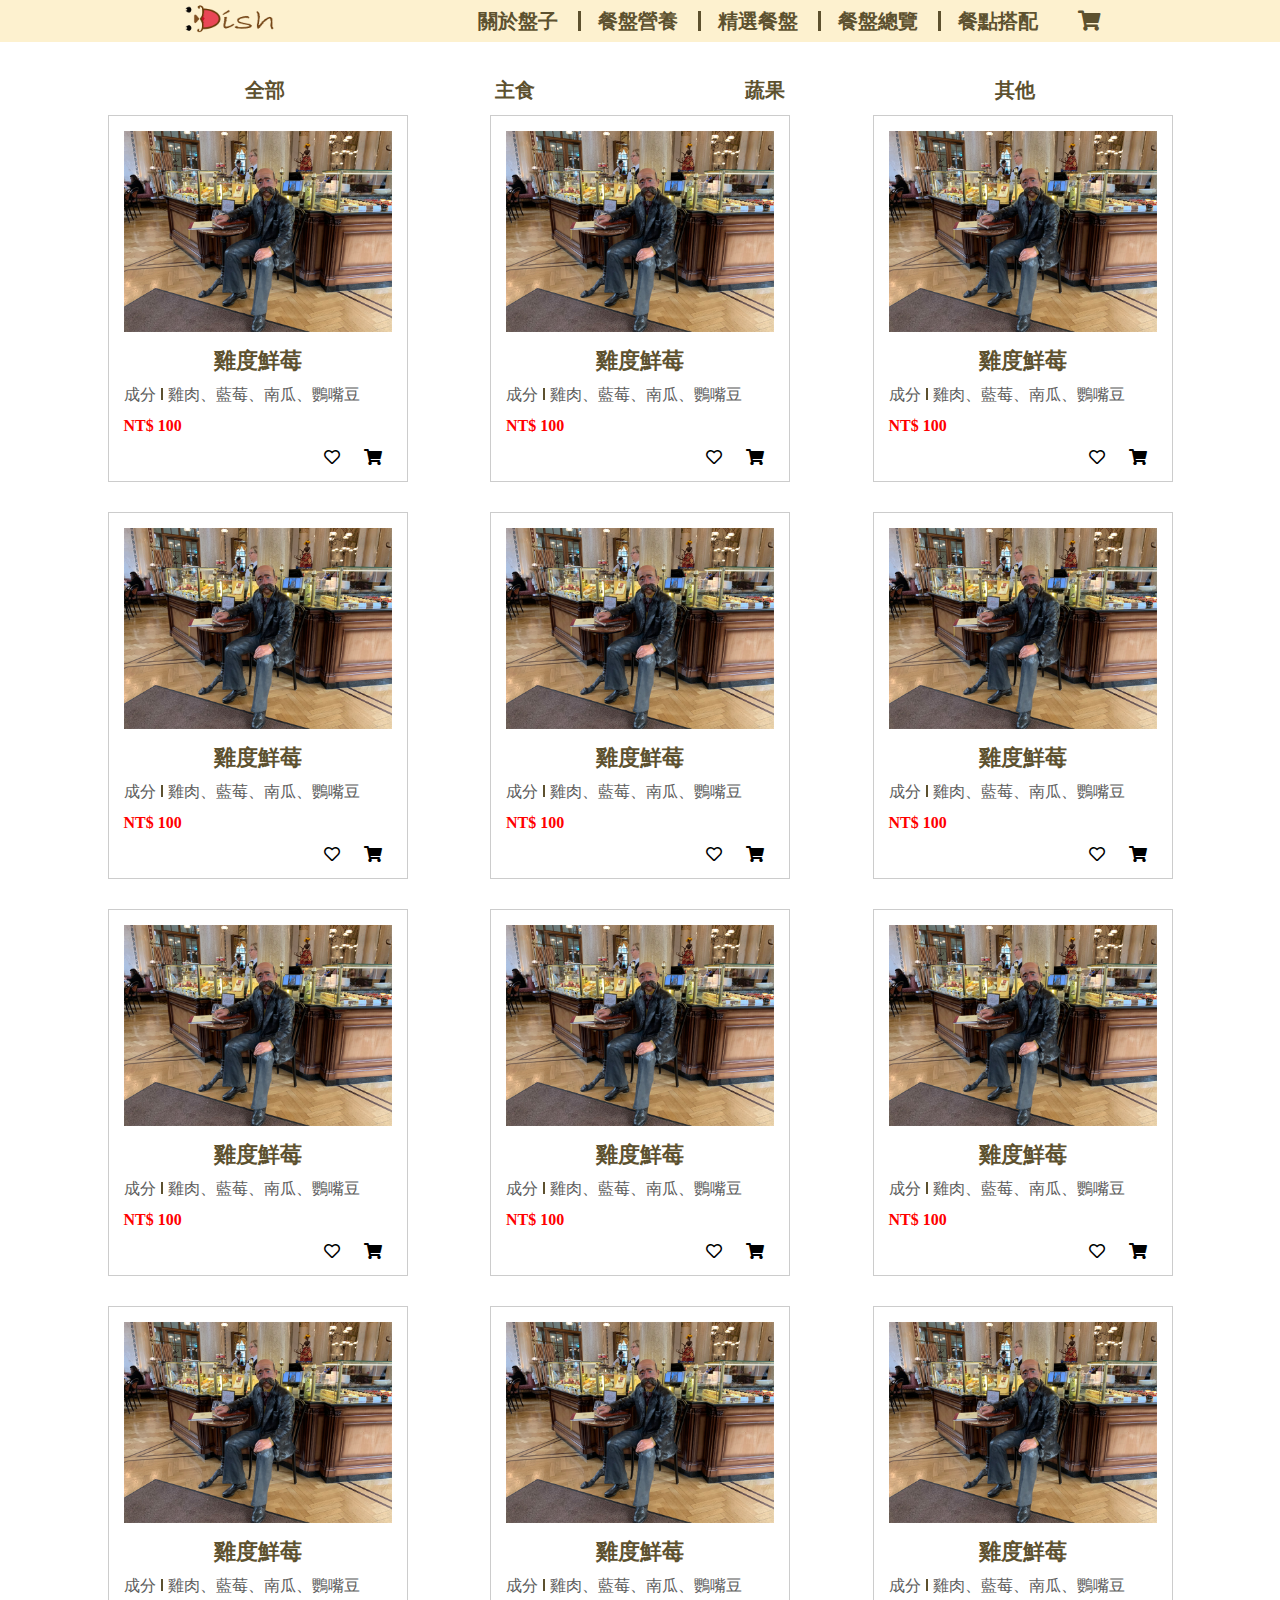
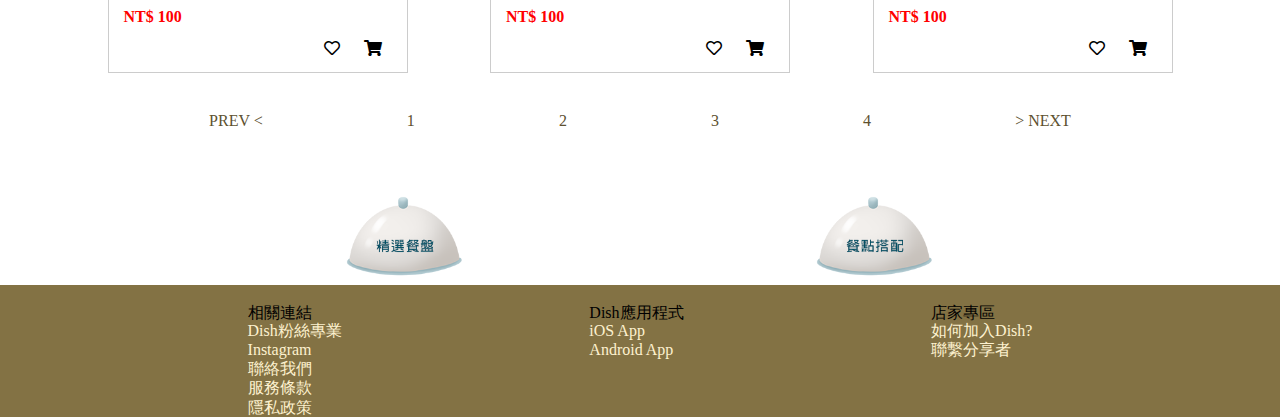
<file: HTML/Products.html>
<!DOCTYPE html>
<html lang="en">

<head>
  <meta charset="UTF-8">
  <meta http-equiv="X-UA-Compatible" content="IE=edge">
  <meta name="viewport" content="width=device-width, initial-scale=1.0">
  <title>Dish | 商品總覽</title>
  <link rel="stylesheet" href="./css/reset.css">
  <link rel="stylesheet" href="https://use.fontawesome.com/releases/v5.15.2/css/all.css">
  <link rel="stylesheet" href="./css/Products.css">
  <link rel="stylesheet" href="./css/grid.css">
</head>

<body>
  <!-- lightBox -->
  <div id="addCart">

  </div>
  <!-- Header -->
  <div class="Header">
    <nav class="nav row" id="nav">
      <div id="menu">
        <ul class="burgerBtn" id="burgerBtn">
          <li><a href="#"><i class="fas fa-bars"></i></a></li>
        </ul>
        <ul id="burgerList">
          <li><a href="./About.html">關於盤子</a></li>
          <li><a href="./Nutrition.html">餐盤營養</a></li>
          <li><a href="./Chosen.html">精選餐盤</a></li>
          <li><a href="./Products.html">餐盤總覽</a></li>
          <li><a href="./Conbination.html">餐點搭配</a></li>
        </ul>
      </div>
      <div id="Logo">
        <a href="../Index.html"><img src="./Pic/Logo.png" alt=""></a>
      </div>
      <div class="navBar">
        <ul class="navBar barList">
          <li><a href="./About.html">關於盤子</a></li>
          <li><a href="./Nutrition.html">餐盤營養</a></li>
          <li><a href="./Chosen.html">精選餐盤</a></li>
          <li><a href="./Products.html">餐盤總覽</a></li>
          <li><a href="./Conbination.html">餐點搭配</a></li>
        </ul>
        <div id="shopCart">
          <li><a><i class="fas fa-shopping-cart"></i></a>
        </div>
      </div>
    </nav>
    <div class="shadow" id="top-shadow"></div>
  </div>

  <!-- Body -->
  <div class="container">
    <div class="product">
      <div class="productSelector row">
        <ul>
          <li class="selectorBtn">全部</li>
          <li class="selectorBtn">主食</li>
          <li class="selectorBtn">蔬果</li>
          <li class="selectorBtn">其他</li>
        </ul>
      </div>

      <div class="productWrap row">

        <div class="productCard col-xl-3 col-lg-4 col-md-6">
          <a href="./Item.html"><div class="image"><img src="./Pic/restaurant/centercafe_res.jpeg" alt=""></div></a>
          <div class="context">
            <div class="title">
              <h3>雞度鮮莓</h3>
            </div>
            <div class="component"><span>成分</span>
              <p>雞肉、藍莓、南瓜、鸚嘴豆</p>
            </div>
            <div class="price">
              <p>NT$ 100</p>
            </div>
            <div class="icon">
              <i class="far fa-heart"></i>
              <i class="fas fa-shopping-cart"></i>
            </div>
          </div>
        </div>

        <div class="productCard col-xl-3 col-lg-4 col-md-6">
          <a href="./Item.html"></a><div class="image"><img src="./Pic/restaurant/centercafe_res.jpeg" alt=""></div></a>
          <div class="context">
            <div class="title">
              <h3>雞度鮮莓</h3>
            </div>
            <div class="component"><span>成分</span>
              <p>雞肉、藍莓、南瓜、鸚嘴豆</p>
            </div>
            <div class="price">
              <p>NT$ 100</p>
            </div>
            <div class="icon">
              <i class="far fa-heart"></i>
              <i class="fas fa-shopping-cart"></i>
            </div>
          </div>
        </div>

        <div class="productCard col-xl-3 col-lg-4 col-md-6">
          <div class="image"><img src="./Pic/restaurant/centercafe_res.jpeg" alt=""></div>
          <div class="context">
            <div class="title">
              <h3>雞度鮮莓</h3>
            </div>
            <div class="component"><span>成分</span>
              <p>雞肉、藍莓、南瓜、鸚嘴豆</p>
            </div>
            <div class="price">
              <p>NT$ 100</p>
            </div>
            <div class="icon">
              <i class="far fa-heart"></i>
              <i class="fas fa-shopping-cart"></i>
            </div>
          </div>
        </div>

        <div class="productCard col-xl-3 col-lg-4 col-md-6">
          <div class="image"><img src="./Pic/restaurant/centercafe_res.jpeg" alt=""></div>
          <div class="context">
            <div class="title">
              <h3>雞度鮮莓</h3>
            </div>
            <div class="component"><span>成分</span>
              <p>雞肉、藍莓、南瓜、鸚嘴豆</p>
            </div>
            <div class="price">
              <p>NT$ 100</p>
            </div>
            <div class="icon">
              <i class="far fa-heart"></i>
              <i class="fas fa-shopping-cart"></i>
            </div>
          </div>
        </div>

        <div class="productCard col-xl-3 col-lg-4 col-md-6">
          <div class="image"><img src="./Pic/restaurant/centercafe_res.jpeg" alt=""></div>
          <div class="context">
            <div class="title">
              <h3>雞度鮮莓</h3>
            </div>
            <div class="component"><span>成分</span>
              <p>雞肉、藍莓、南瓜、鸚嘴豆</p>
            </div>
            <div class="price">
              <p>NT$ 100</p>
            </div>
            <div class="icon">
              <i class="far fa-heart"></i>
              <i class="fas fa-shopping-cart"></i>
            </div>
          </div>
        </div>

        <div class="productCard col-xl-3 col-lg-4 col-md-6">
          <div class="image"><img src="./Pic/restaurant/centercafe_res.jpeg" alt=""></div>
          <div class="context">
            <div class="title">
              <h3>雞度鮮莓</h3>
            </div>
            <div class="component"><span>成分</span>
              <p>雞肉、藍莓、南瓜、鸚嘴豆</p>
            </div>
            <div class="price">
              <p>NT$ 100</p>
            </div>
            <div class="icon">
              <i class="far fa-heart"></i>
              <i class="fas fa-shopping-cart"></i>
            </div>
          </div>
        </div>

        <div class="productCard col-xl-3 col-lg-4 col-md-6">
          <div class="image"><img src="./Pic/restaurant/centercafe_res.jpeg" alt=""></div>
          <div class="context">
            <div class="title">
              <h3>雞度鮮莓</h3>
            </div>
            <div class="component"><span>成分</span>
              <p>雞肉、藍莓、南瓜、鸚嘴豆</p>
            </div>
            <div class="price">
              <p>NT$ 100</p>
            </div>
            <div class="icon">
              <i class="far fa-heart"></i>
              <i class="fas fa-shopping-cart"></i>
            </div>
          </div>
        </div>

        <div class="productCard col-xl-3 col-lg-4 col-md-6">
          <div class="image"><img src="./Pic/restaurant/centercafe_res.jpeg" alt=""></div>
          <div class="context">
            <div class="title">
              <h3>雞度鮮莓</h3>
            </div>
            <div class="component"><span>成分</span>
              <p>雞肉、藍莓、南瓜、鸚嘴豆</p>
            </div>
            <div class="price">
              <p>NT$ 100</p>
            </div>
            <div class="icon">
              <i class="far fa-heart"></i>
              <i class="fas fa-shopping-cart"></i>
            </div>
          </div>
        </div>

        <div class="productCard col-xl-3 col-lg-4 col-md-6">
          <div class="image"><img src="./Pic/restaurant/centercafe_res.jpeg" alt=""></div>
          <div class="context">
            <div class="title">
              <h3>雞度鮮莓</h3>
            </div>
            <div class="component"><span>成分</span>
              <p>雞肉、藍莓、南瓜、鸚嘴豆</p>
            </div>
            <div class="price">
              <p>NT$ 100</p>
            </div>
            <div class="icon">
              <i class="far fa-heart"></i>
              <i class="fas fa-shopping-cart"></i>
            </div>
          </div>
        </div>

        <div class="productCard col-xl-3 col-lg-4 col-md-6">
          <div class="image"><img src="./Pic/restaurant/centercafe_res.jpeg" alt=""></div>
          <div class="context">
            <div class="title">
              <h3>雞度鮮莓</h3>
            </div>
            <div class="component"><span>成分</span>
              <p>雞肉、藍莓、南瓜、鸚嘴豆</p>
            </div>
            <div class="price">
              <p>NT$ 100</p>
            </div>
            <div class="icon">
              <i class="far fa-heart"></i>
              <i class="fas fa-shopping-cart"></i>
            </div>
          </div>
        </div>

        <div class="productCard col-xl-3 col-lg-4 col-md-6">
          <div class="image"><img src="./Pic/restaurant/centercafe_res.jpeg" alt=""></div>
          <div class="context">
            <div class="title">
              <h3>雞度鮮莓</h3>
            </div>
            <div class="component"><span>成分</span>
              <p>雞肉、藍莓、南瓜、鸚嘴豆</p>
            </div>
            <div class="price">
              <p>NT$ 100</p>
            </div>
            <div class="icon">
              <i class="far fa-heart"></i>
              <i class="fas fa-shopping-cart"></i>
            </div>
          </div>
        </div>

        <div class="productCard col-xl-3 col-lg-4 col-md-6">
          <div class="image"><img src="./Pic/restaurant/centercafe_res.jpeg" alt=""></div>
          <div class="context">
            <div class="title">
              <h3>雞度鮮莓</h3>
            </div>
            <div class="component"><span>成分</span>
              <p>雞肉、藍莓、南瓜、鸚嘴豆</p>
            </div>
            <div class="price">
              <p>NT$ 100</p>
            </div>
            <div class="icon">
              <i class="far fa-heart"></i>
              <i class="fas fa-shopping-cart"></i>
            </div>
          </div>
        </div>




      </div>

      <div class="pagination row ">
        <ul>
          <li><a href="">PREV < </a>
          </li>
          <li><a href="">1</a></li>
          <li><a href="">2</a></li>
          <li><a href="">3</a></li>
          <li><a href="">4</a></li>
          <li><a href=""> > NEXT</a></li>
        </ul>
      </div>

    </div>
  </div>

  <!-- Footer -->
  <Footer>
    <div class="footer Pic">
      <div class="pot" id="viewShare">
        <div class="potPic">
          <a href="./Chosen.html"><img src="./Pic/PotArt.png" alt=""></a>
        </div>
        <div class="shadow">
          <img src="./Pic/shadow(new).png" alt="">
        </div>
      </div>
      <div class="pot" id="viewShare">
        <div class="potPic">
          <a href="./Conbination.html"><img src="./Pic/PotCom.png" alt=""></a>
        </div>
        <div class="shadow">
          <img src="./Pic/shadow(new).png" alt="">
        </div>
      </div>
    </div>
    <div class="footer content">
      <div class="connect">
        <span>相關連結</span>
        <a href="#">Dish粉絲專業</a>
        <a href="#">Instagram</a>
        <a href="#">聯絡我們</a>
        <a href="#">服務條款</a>
        <a href="#">隱私政策</a>
      </div>
      <div class="App">
        <span>Dish應用程式</span>
        <a href="#">iOS App</a>
        <a href="#">Android App</a>
      </div>
      <div class="forRestuarant">
        <span>店家專區</span>
        <a href="#">如何加入Dish?</a>
        <a href="#">聯繫分享者</a>
      </div>
    </div>
  </Footer>

  <script src="https://code.jquery.com/jquery-2.2.4.js" crossorigin="anonymous"></script>
  <script src="./JS/Products.js"></script>
</body>

</html>
</file>
<file: HTML/css/Products.css>
*{
  font-family: Verdana, Geneva, Tahoma, sans-serif;
}


/* Title */
h1{
  font-size: 36px;
  color: #5d512f;
}
h2{
  font-size: 32px;
  color: #5d512f;
  line-height: 2;
  font-weight: 700;
  width: 1200;
  text-align: center;
  margin: auto;
}
h2::before{
  content:url('../Pic/Titleimg.png');
  /* background-color: #000; */
  /* background-image: url(/Pic/Titleimg.png); */
  display:inline-block;
  width: 50px;
  height: 70px;
  overflow: hidden;
  vertical-align:text-bottom;
}
h2::after{
  content: "";
  width: 5em;
  height: 2px;
  background-color: #5d5d5d;
  display: block;
  margin: auto;
}
h3{
  font-size: 22px;
  color: #5d512f;
  font-weight: 700;
  margin: 15px 0px;
  text-align: center;
}

/* button */
Button{
  width: 120px;
  height: 40px;
  color: #5d512f;
  background-color: #ffffff;
  font-size: 18px;
  font-weight: 700;
  border: none;
}
Button:hover{
  text-shadow: 0px 0px 5px 1px;
  cursor: pointer;
  border: none;
}
Button::after:hover{
  content: "";
  width: 5em;
  height: 2px;
  background-color: #5d512f;
  display: none;
  margin: auto;  
  box-shadow: 0px 2px 5px 1px #ccc;
}




/* nav */
.nav{
  display: flex;
  width: 100%;
  background-color: #fdf1cf;
  position: fixed;
  z-index: 10;
  justify-content: space-evenly;
}
.nav #menu{
  display: none;
  margin: auto 0;
}
#burgerList{
  position: fixed;
  top: 41.5px;
  left: -800px;
  transition: 1s left;
  background-color: #fdf1cf;
  text-align: center;
  line-height: 2em;
  width: 80%;
  height: 100%;
}
#burgerList.show{
  left: 0px;
  transition: 1s left;
}
.nav #Logo img{
  width: 100px;
}
.navBar{
  display: flex;
  align-items: center;
  color: #5d512f;
  font-size: 20px;
  font-weight: 700;
  cursor: pointer;
  list-style: none;
}
.navBar ul{
  margin: auto;
  display: flex;
  position: relative;
  
}
.nav a {
  text-decoration: none;
  color: #5d512f;
  margin: auto 20px;
  
}
.nav a:hover {
  color: coral;
}
.navBar li + li::after{
  content: "";
  display: block;
  background-color: #5d512f;
  height: 1em;
  width: 3px;
  position: absolute;
  top: 0px;
  bottom: 0px;
  margin: auto;
}
#top-shadow {
  position: fixed;
  top: 0px;
  left: 0;
  width: 100%;
  height: 40px;
  z-index: 9;
  -webkit-box-shadow: 0 8px 8px rgba(0, 0, 0, 0.5);
  -moz-box-shadow: 0 8px 8px rgba(0, 0, 0, 0.5);
  box-shadow: 0 8px 8px rgba(0, 0, 0, 0.5);
  display: none;
  overflow: auto;
}


/* body */
.product{
  padding-top: 80px;
}

/* productButton */
.product ul{
  width: 1200px;
  text-align: center;
  display: flex;
  margin: auto;
  justify-content: space-evenly;
}
.productSelector  ul li {
  font-size: 20px;
  font-weight: 700;
  color: #5d512f;
  width: 50px;
  text-align: center;
  cursor: pointer;
}
.productSelector  ul li:hover {
    border-bottom: 2px solid #5d512f;
}

/* productCard */
.productCard{
  margin: 15px;
  padding: 15px;
  border: 1px solid #ccc;
}
.productCard:hover{
  box-shadow: 0px 0px 5px 1px #ccc;
  transform: scale(1.01);
  cursor: pointer;
}
.productCard .image{
  width: 100%;
  margin: auto;
  overflow: hidden;
}
.productCard img{
  max-width: 100%;
}
.productCard .component{
  display: flex;
  align-items: flex-end;
  color: #5d5d5d;
}
.productCard .component span::after{
  content: "";
  display: inline-block;
  background-color: #5d512f;
  height: 12px;
  width: 2px;
  margin: 0px 5px;
}
.productCard .price{
  margin: 15px 0px;
  color: #f00;
  font-weight: 700;
}
.productCard .icon{
  text-align: right;
}
.productCard .icon i{
  margin: 0px 10px;
}
.clickLike {
  color: #f00;
}
/* pagination */
.pagination{
  margin: 25px;
}
.pagination li a{
  color: #5d512f;
  text-decoration: none;
}
.pagination li a:hover{
  text-decoration: underline;
}


/* Footer */
footer{
  font-size: 16px;
}
footer .Pic{
  width: 100%;
  position: relative;
  bottom: -10px;
  display: flex;
  justify-content: space-evenly;
}
footer .potPic {
  position: relative;
  bottom: -20px;
  transition: bottom 1s 0s;
}
footer .potPic:hover{
  cursor: pointer;
  position: relative;
  bottom: 0px;
}
footer .shadow{
  position: relative;
  bottom: -10px;
  opacity: 0;
}
footer .content{
  display: flex;
  flex-wrap: wrap;
  justify-content: space-evenly;
  background-color: #837244;
  padding-top: 20px;
}
.Footer span{
  color: #c0a865;
  line-height: 2;
  font-weight: 700;
}
.footer a{
  display: block;
  color:#fdf1cf;
  text-decoration: none;
  line-height: 1.2;
}
</file>
<file: HTML/css/grid.css>
* {
  margin: 0;
  padding: 0;
}
.container {
  width: 1200px;
  max-width: 100%;
  margin: auto;

}
.row{
  display: flex;
  flex-wrap: wrap;
  justify-content: space-evenly;
}
[class*="col"]:not([class*="row"]) {
  margin:15px;
  box-sizing: border-box;
}

.col-1 { width: 8.333333%;}
.col-2 { width: 16.66666%;}
.col-3 { width: 25%;}
.col-4 { width: 33.333333%;}
.col-5 { width: 41.666666%;}
.col-6 { width: 50%;}
.col-7 { width: 58.333333%;}
.col-8 { width: 66.666666%;}
.col-9 { width: 75%;}
.col-10 { width: 83.333333%;}
.col-11 { width: 91.666666%;}
.col-12 { width: 100%;}
@media screen and (min-width: 768px) {
  .col-md-1 {width: 8.333333%;}
  .col-md-2 {width: 16.66666%;}
  .col-md-3 {width: 25%;}
  .col-md-4 {width: 33.333333%;}
  .col-md-5 {width: 41.666666%;}
  .col-md-6 {width: 50%;}
  .col-md-7 {width: 58.333333%;}
  .col-md-8 {width: 66.666666%;}
  .col-md-9 {width: 75%;}
  .col-md-10 {width: 83.333333%;}
  .col-md-11 {width: 91.666666%;}
  .col-md-12 {width: 100%;}
}
@media screen and (min-width: 992px) {
  .col-lg-1 {width: 8.333333%;}
  .col-lg-2 {width: 16.66666%;}
  .col-lg-3 {width: 25%;}
  .col-lg-4 {width: 33.333333%;}
  .col-lg-5 {width: 41.666666%;}
  .col-lg-6 {width: 50%;}
  .col-lg-7 {width: 58.333333%;}
  .col-lg-8 {width: 66.666666%;}
  .col-lg-9 {width: 75%;}
  .col-lg-10 {width: 83.333333%;}
  .col-lg-11 {width: 91.666666%;}
  .col-lg-12 {width: 100%;}
}
@media screen and (min-width: 1280px) {
  .col-xl-1 {width: 8.333333%;}
  .col-xl-2 {width: 16.66666%;}
  .col-xl-3 {width: 25%;}
  .col-xl-4 {width: 33.333333%;}
  .col-xl-5 {width: 41.666666%;}
  .col-xl-6 {width: 50%;}
  .col-xl-7 {width: 58.333333%;}
  .col-xl-8 {width: 66.666666%;}
  .col-xl-9 {width: 75%;}
  .col-xl-10 {width: 83.333333%;}
  .col-xl-11 {width: 91.666666%;}
  .col-xl-12 {width: 100%;}
}
.col{
  box-sizing: border-box;
}
.row-cols-1 > .col{ width: 100%; }
.row-cols-2 > .col{ width: 50%; }
.row-cols-3 > .col{ width: 33.333333%; }
.row-cols-4 > .col{ width: 25%; }
.row-cols-5 > .col{ width: 20%; }
.row-cols-6 > .col{ width: 16.666666%; }
@media screen and (min-width: 768px){
  .row-cols-md-1 > .col{ width: 100%; }
  .row-cols-md-2 > .col{ width: 50%; }
  .row-cols-md-3 > .col{ width: 33.333333%; }
  .row-cols-md-4 > .col{ width: 25%; }
  .row-cols-md-5 > .col{ width: 20%; }
  .row-cols-md-6 > .col{ width: 16.666666%; }
}
@media screen and (min-width: 992px){
  .row-cols-lg-1 > .col{ width: 100%; }
  .row-cols-lg-2 > .col{ width: 50%; }
  .row-cols-lg-3 > .col{ width: 33.333333%; }
  .row-cols-lg-4 > .col{ width: 25%; }
  .row-cols-lg-5 > .col{ width: 20%; }
  .row-cols-lg-6 > .col{ width: 16.666666%; }
}
@media screen and (min-width: 1200px){
  .row-cols-xl-1 > .col{ width: 100%; }
  .row-cols-xl-2 > .col{ width: 50%; }
  .row-cols-xl-3 > .col{ width: 33.333333%; }
  .row-cols-xl-4 > .col{ width: 25%; }
  .row-cols-xl-5 > .col{ width: 20%; }
  .row-cols-xl-6 > .col{ width: 16.666666%; }
}
</file>
